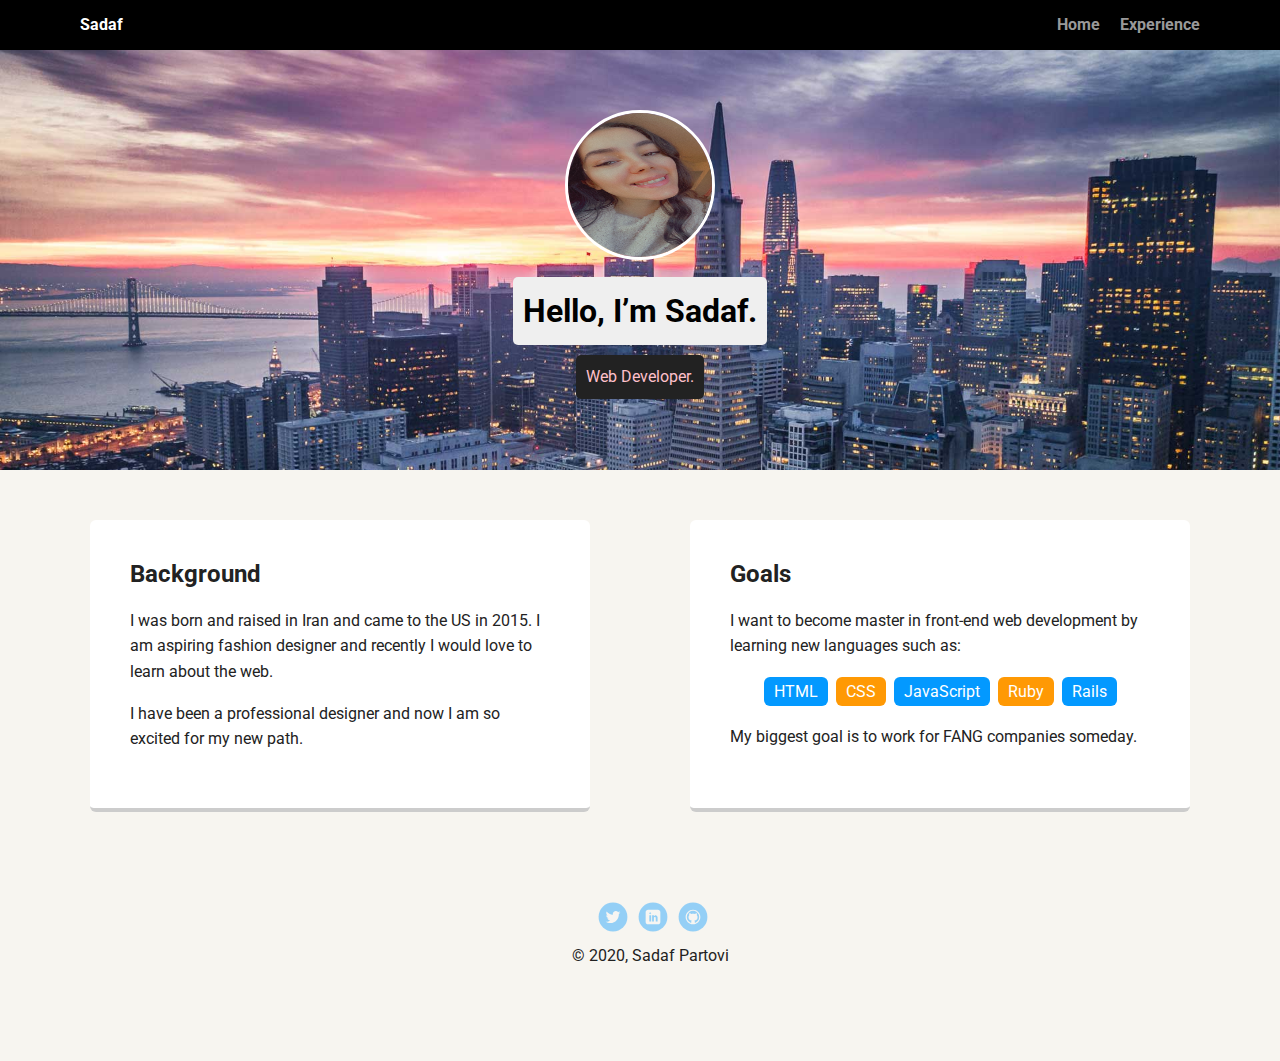
<file: index.html>
<!doctype html>
<html lang="en">
<head>
  <meta charset="utf-8">
  <title>Sadaf Partovi's Profile</title>
  <meta name="viewport" content="width=device-width, initial-scale=1.0">
  <link rel="stylesheet" href="styles.css">
  <link href="https://fonts.googleapis.com/css?family=Muli%7CRoboto:400,300,500,700,900" rel="stylesheet"></head>
  <body>

    <div class="main-nav">
        <ul class="nav">
          <li class="name">Sadaf</li>
          <li><a href="index.html">Home</a></li>
          <li><a href="experience.html">Experience</a></li>
        </ul>
    </div>

    <header>
      <img src="images/sadaf3.JPG" alt="Sadaf Headshot" class="profile-image">
      <h1 class="tag name">Hello, I’m Sadaf.</h1>
      <p class="tag location">Web Developer.</p>
    </header>

    <main class="flex">
      <div class="card">
        <h2>Background</h2>
        <p>I was born and raised in Iran and came to the US in 2015. I am aspiring fashion designer and recently I would love to learn about the web.</p>
        <p>I have been a professional designer and now I am so excited for my new path.</p>
      </div> 

      <div class="card">
        <h2>Goals</h2>
        <p>I want to become master in front-end web development by learning new languages such as:</p>
        <ul class="skills">
          <li>HTML</li>
          <li>CSS</li>
          <li>JavaScript</li>
          <li>Ruby</li>
          <li>Rails</li>
        </ul>
        <p>My biggest goal is to work for FANG companies someday.</p>
      </div> 

    </main>
    <footer>
      <ul>
        <li><a href="https://twitter.com/sadafi1ii" target=_blank class="social twitter">Twitter</a></li>
        <li><a href="https://www.linkedin.com/in/sadaf-partovi/" target=_blank class="social linkedin">LinkedIn</a></li>
        <li><a href="https://github.com/sadafpartovi/Project1" target=_blank class="social github">Github</a></li>
      </ul>
      <p class="copyright">&copy; 2020, Sadaf Partovi</p>
    </footer>
  </body>
  </html>
</file>
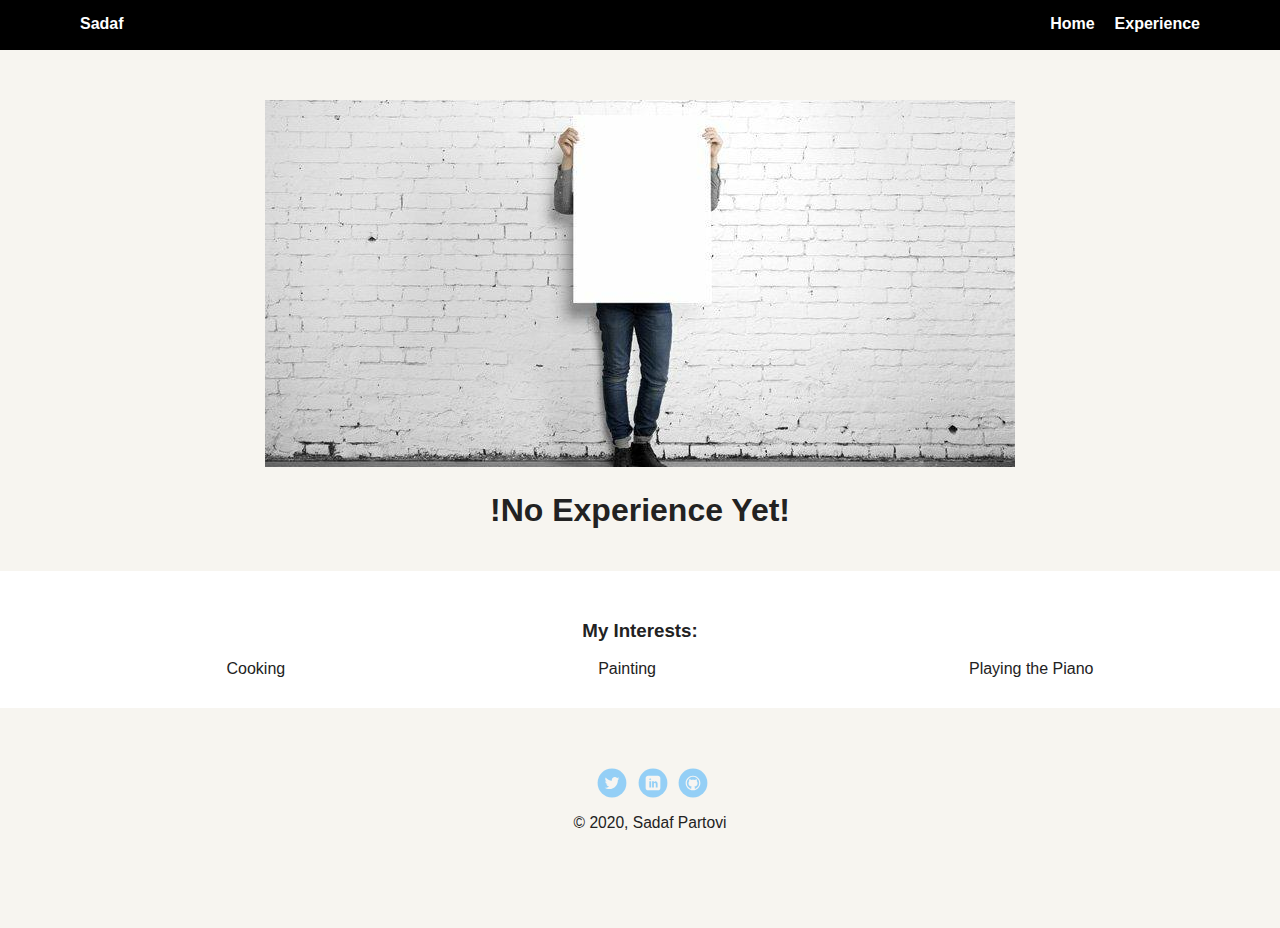
<file: experience.html>
<!DOCTYPE html>
<html lang="en">
<head>
    <meta charset="UTF-8">
    <meta name="viewport" content="width=device-width, initial-scale=1.0">
    <title>Document</title>
    <link rel="stylesheet" href="styles.css">
</head>


<body>
    <div class="main-nav">
        <ul class="nav">
          <li class="name">Sadaf</li>
          <li><a class="name" href="index.html">Home</a></li>
          <li><a class="name" href="experience.html">Experience</a></li>
        </ul>
    </div>


        <img class="No" src="images/No.jpg" alt="No Experience">
   <div class="experience">
    <h1>!No Experience Yet!</h1>
    </div>

    <main>
        <div class="second-content">
        <h3>My Interests:</h3>
        <ul class="second-list">
            <li>Cooking </li>
            <li>Painting</li>
            <li>Playing the Piano</li>
        </ul>
        </div>
       
       

    </main>

    <footer>
        <ul>
          <li><a href="https://twitter.com/sadafi1ii" target=_blank class="social twitter">Twitter</a></li>
          <li><a href="https://www.linkedin.com/in/sadaf-partovi/" target=_blank class="social linkedin">LinkedIn</a></li>
          <li><a href="https://github.com/sadafpartovi/Project1" target=_blank class="social github">Github</a></li>
        </ul>
        <p class="copyright">&copy; 2020, Sadaf Partovi</p>
      </footer>

</body>
</html>
</file>
<file: styles.css>
/* Global Layout Set-up */
* { 
  box-sizing: border-box;
}
  
body {
  margin: 0;
  padding: 0;
  text-align: center;
  font-family: 'Roboto', sans-serif;
  color: #222;
  background: #f7f5f0;
}
/* Link Styles */

a {
  text-decoration: none;
  color: #999;
}
a:hover {
  color: #6633ff;
}

/* Section Styles */

.main-nav {
  width: 100%;
  background: black;
  height: 50px;
  min-height: 30px;
  padding: 10px;
  position: fixed;
  text-align: center;
}
.nav {
  display: flex;
  justify-content: space-around;
  font-weight: 700;
  list-style-type: none;
  margin: 0 auto;
  padding: 0;
}

.nav .name {
    display: block;
    margin-right: auto;
    color: white;
}
.nav li {
  padding: 5px 10px 10px 10px;
}
.nav a {
  transition: all .5s;
}
.nav a:hover {
  color: white
}

header {
  text-align: center;
  background: url('images/sanfran.jpg') no-repeat top center ;
  background-size: cover;
  overflow: hidden;
  padding-top: 60px;
}
header {
  line-height: 1.5;
}
header .profile-image {
  margin-top: 50px;
  width: 150px;
  height: 150px;
  border-radius: 50%;
  border: 3px solid white;
  transition: all .5s;
}

.profile-image:hover {
  transform: scale(1.3) rotate(7deg);

}

.second-content {
 
  text-align: center;
  background: white;
  padding: 30px;
  
  

}

.second-list {
  list-style-type: none;
  font-weight: 500;
  display: flex;
  justify-content: space-around;
  margin: 0 auto;
  
  
}



.tag {
  background-color: #efefef;
  color: black;
  padding: 10px;
  border-radius: 5px;
  display: table;
  margin: 10px auto;
} 
.location {
  background-color: #222;
  color: pink;
}
.card {
  margin: 30px;
  padding: 20px 40px 40px;
  max-width: 500px;
  text-align: left;
  background: #fff;
  border-bottom: 4px solid #ccc;
  border-radius: 6px;
  transition: all .5s;
}
.card:hover {
  border-color: #ff99ff;
}

ul.skills {
  padding: 0;
  text-align: center;
}

.skills li {
  border-radius: 6px;
  display: inline-block;
  background: #ff9904;
  color: white;
  padding: 5px 10px;
  margin: 2px;
}

.skills li:nth-child(odd) {
  background: #0399ff;
}

footer {
  width: 100%;
  min-height: 30px;
  padding: 20px 0 40px 20px;
}

footer .copyright {
  top: -8px;
  font-size: .75em;
}

footer ul {
  list-style-type: none;
  margin: 0;
  padding: 0;
}

footer ul li {
  display: inline-block;
}

a.social {
  display: inline-block;
  text-indent: -9999px;
  margin-left: 5px;
  width: 30px;
  height: 30px;
  background-size: 30px 30px;
  opacity: .4;
  transition: all .5s;
}
a.twitter {
  background-image: url(images/twitter.svg);
}
a.linkedin {
  background-image: url(images/linkedin.svg);
}
a.github {
  background-image: url(images/github.svg);
}
a.social:hover {
  opacity: 1;
}
.clearfix {
  clear: both;
}

.No {
  background-size: cover;
  margin-top: 100px;
  

}

.No:hover {
  transform: scale(.8) rotate(2deg);
}



/* Styles for larger screens */
@media screen and (min-width: 720px) {
  
  .flex {
      display: -ms-flexbox;      /* TWEENER - IE 10 */
      display: flex; 
      max-width: 1200px;
      -ms-flex-pack: distribute;
      justify-content: space-around;
      margin: 0 auto;
  }

  header {
    min-height: 470px;
  }

  .nav {
    max-width: 1200px;
    padding: 0 30px;
  }


  main {
    padding-top: 20px;
  }

  main p {
    line-height: 1.6em;
  }

  footer {
    font-size: 1.3em;
    max-width: 1200px;
    margin: 40px auto;
  }

}
</file>
